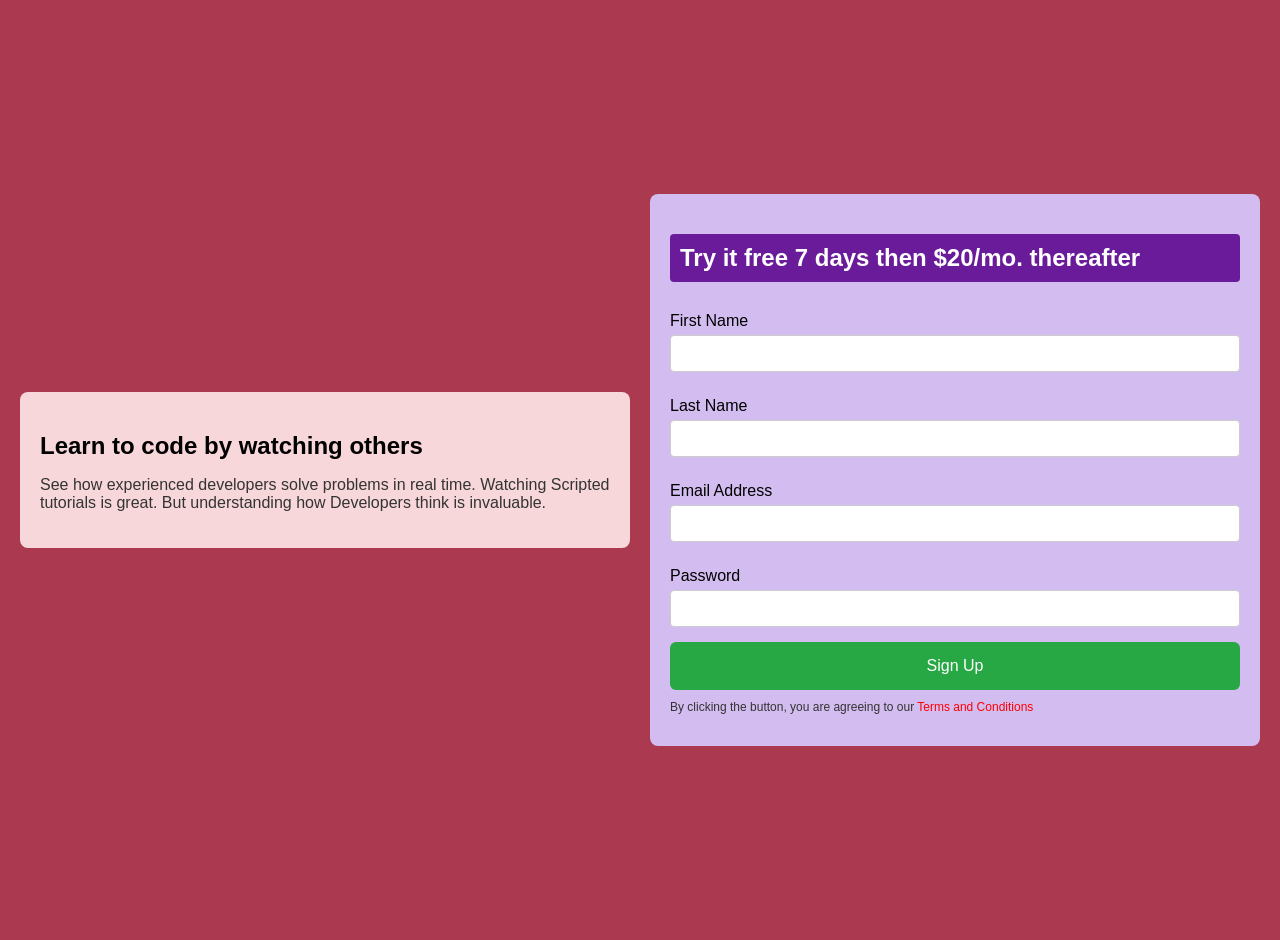
<file: block-BHaaci/index.html>
<!DOCTYPE html>
<html lang="en">
  <head>
    <meta charset="UTF-8" />
    <meta name="viewport" content="width=device-width, initial-scale=1.0" />
    <title>Signup Form</title>
    <link rel="stylesheet" href="styles.css" />
  </head>
  <body>
    <div class="container">
      <section class="info-section">
        <h1>Learn to code by watching others</h1>
        <p>
          See how experienced developers solve problems in real time. Watching
          Scripted tutorials is great. But understanding how Developers think is
          invaluable.
        </p>
      </section>
      <section class="form-section">
        <h2>Try it free 7 days then $20/mo. thereafter</h2>
        <form>
          <label for="first-name">First Name</label>
          <input type="text" id="first-name" name="first-name" />

          <label for="last-name">Last Name</label>
          <input type="text" id="last-name" name="last-name" />

          <label for="email">Email Address</label>
          <input type="email" id="email" name="email" />

          <label for="password">Password</label>
          <input type="password" id="password" name="password" />

          <button type="submit">Sign Up</button>
          <p class="terms">
            By clicking the button, you are agreeing to our
            <span>Terms and Conditions</span>
          </p>
        </form>
      </section>
    </div>
  </body>
</html>
</file>
<file: block-BHaaci/styles.css>
body {
  font-family: Arial, sans-serif;
  margin: 0;
  padding: 0;
  background-color: #f0f0f0;
}

.container {
  display: flex;
  justify-content: center;
  align-items: center;
  height: 100vh;
  padding: 20px;
  background-color: rgb(171, 57, 80);
}

.info-section {
  background-color: #f8d7da;
  padding: 20px;
  border-radius: 8px;
  margin-right: 20px;
  flex: 1;
}

.info-section h1 {
  font-size: 24px;
  margin-bottom: 10px;
}

.info-section p {
  font-size: 16px;
  color: #333;
}

.form-section {
  background-color: #d3bdf0;
  padding: 20px;
  border-radius: 8px;
  flex: 1;
}

.form-section h2 {
  background-color: #6a1b9a;
  color: #fff;
  padding: 10px;
  border-radius: 4px;
  margin-bottom: 20px;
}

.form-section form {
  display: flex;
  flex-direction: column;
}

.form-section label {
  margin: 10px 0 5px;
}

.form-section input {
  padding: 10px;
  border-radius: 4px;
  border: 1px solid #ccc;
  margin-bottom: 15px;
}

.form-section button {
  background-color: #28a745;
  color: white;
  padding: 15px;
  border: none;
  border-radius: 6px;
  font-size: 16px;
  cursor: pointer;
}

.form-section button:hover {
  background-color: #218838;
}

.form-section .terms {
  font-size: 12px;
  color: #333;
  margin-top: 10px;
}

.form-section .terms span {
  color: red;
}
</file>
